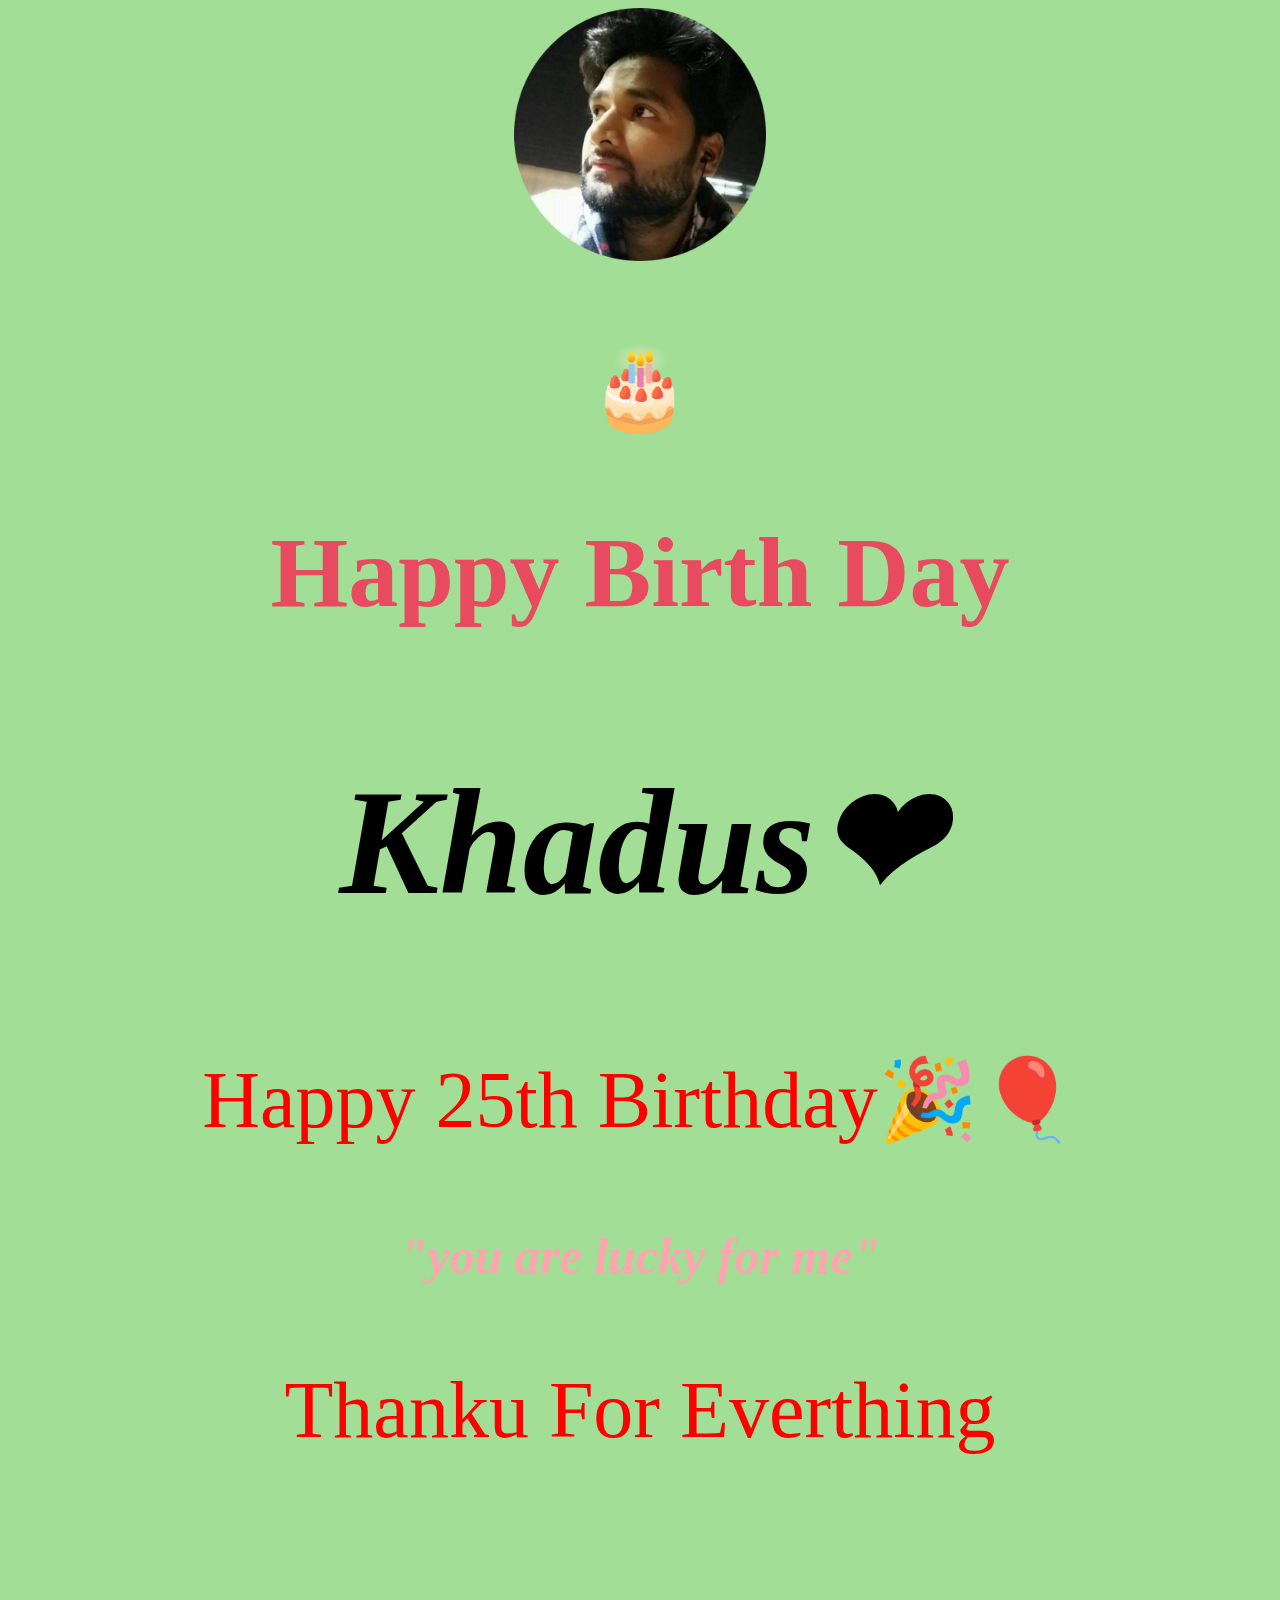
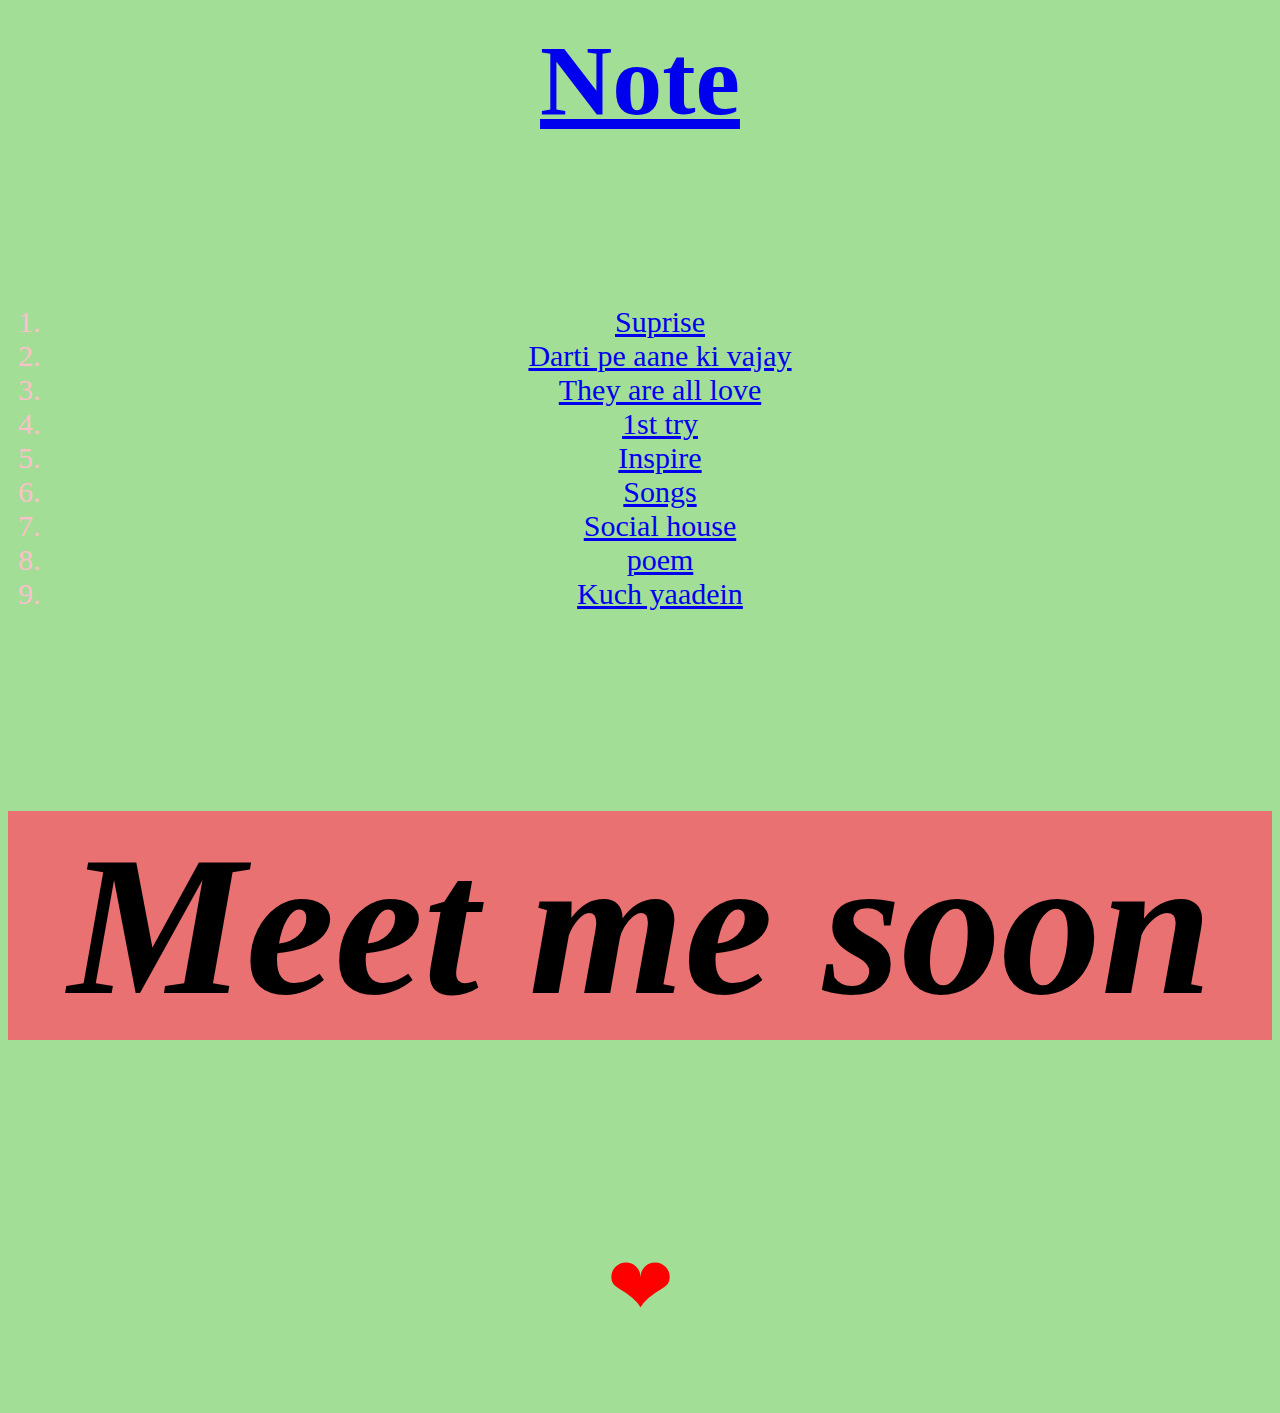
<file: index.html>
<!DOCTYPE html>
<html lang="en" dir="ltr">
  <head>
    <meta charset="utf-8">
    <title>Abhay Singh❤</title>
    <link rel="stylesheet" href="styles.css">
  </head>
  <body>
  <img  src="ig/k.png" alt="ap" class="center">



    <p>🎂</p>
    <h1>Happy Birth Day</h1>
    <h2>Khadus❤</h2>
    <p>Happy 25th Birthday🎉🎈</p>
    <h4>"you are lucky for me"</h4>
    <p>Thanku For Everthing</p>
<h5><a href="note.html">Note</a></h5>



    <ol>
      <li><a href="https://drive.google.com/file/d/1yJzAX8EAtUz9r-bhZ1sQZRqP3d-hQwjW/view?usp=sharing">Suprise</a></li>
<li><a href="https://scontent.fccu11-1.fna.fbcdn.net/v/t31.0-8/22459184_2000858716817556_5471782459600138977_o.jpg?_nc_cat=107&_nc_sid=8bfeb9&_nc_ohc=v22eANTxSGMAX8GKdzM&_nc_oc=AQnCPWoAW5YzmYSpV16PG6KtRXyKcwD-oBnNfHNF-_zrg7AqU6JIb8463B6bTzuYvzawZCEqrKLaYlFRN6lzSfEI&_nc_ht=scontent.fccu11-1.fna&oh=b2759b75ce0c76ad188bd8bd84c3d105&oe=5F4975E6">Darti pe aane ki vajay</a></li>
<li><a href="https://scontent.fccu11-1.fna.fbcdn.net/v/t1.0-9/55487321_2312249875678437_470153564333801472_o.jpg?_nc_cat=106&_nc_sid=19026a&_nc_ohc=1BkITiJO5UkAX_19cdW&_nc_ht=scontent.fccu11-1.fna&oh=73446bd43137730f4fd9b9d19b914655&oe=5F4AA3F3">They are all love</a></li>
<li><a href="https://drive.google.com/file/d/12EY0MiCF0QEV1AFzVI3iOzSWVvU8Ei0S/view?usp=sharing">1st try</a></li>
<li><a href="https://drive.google.com/file/d/1siiuKwK2uSbMDB0C1wfRzarkPeHkxAWE/view?usp=sharing">Inspire</a></li>
<li><a href="song.html">Songs</a>
<li><a href="https://youtu.be/VEwGzsNg0Ug">Social house</a></li>
<li><a href="https://youtu.be/2y2pfBhHaVc">poem</a></li>                      </li>
<li><a href="pic.html">Kuch yaadein</a></li>
    </ol>



<h3>Meet me soon</h3>
<p>❤</p>
  </body>
</html>
</file>
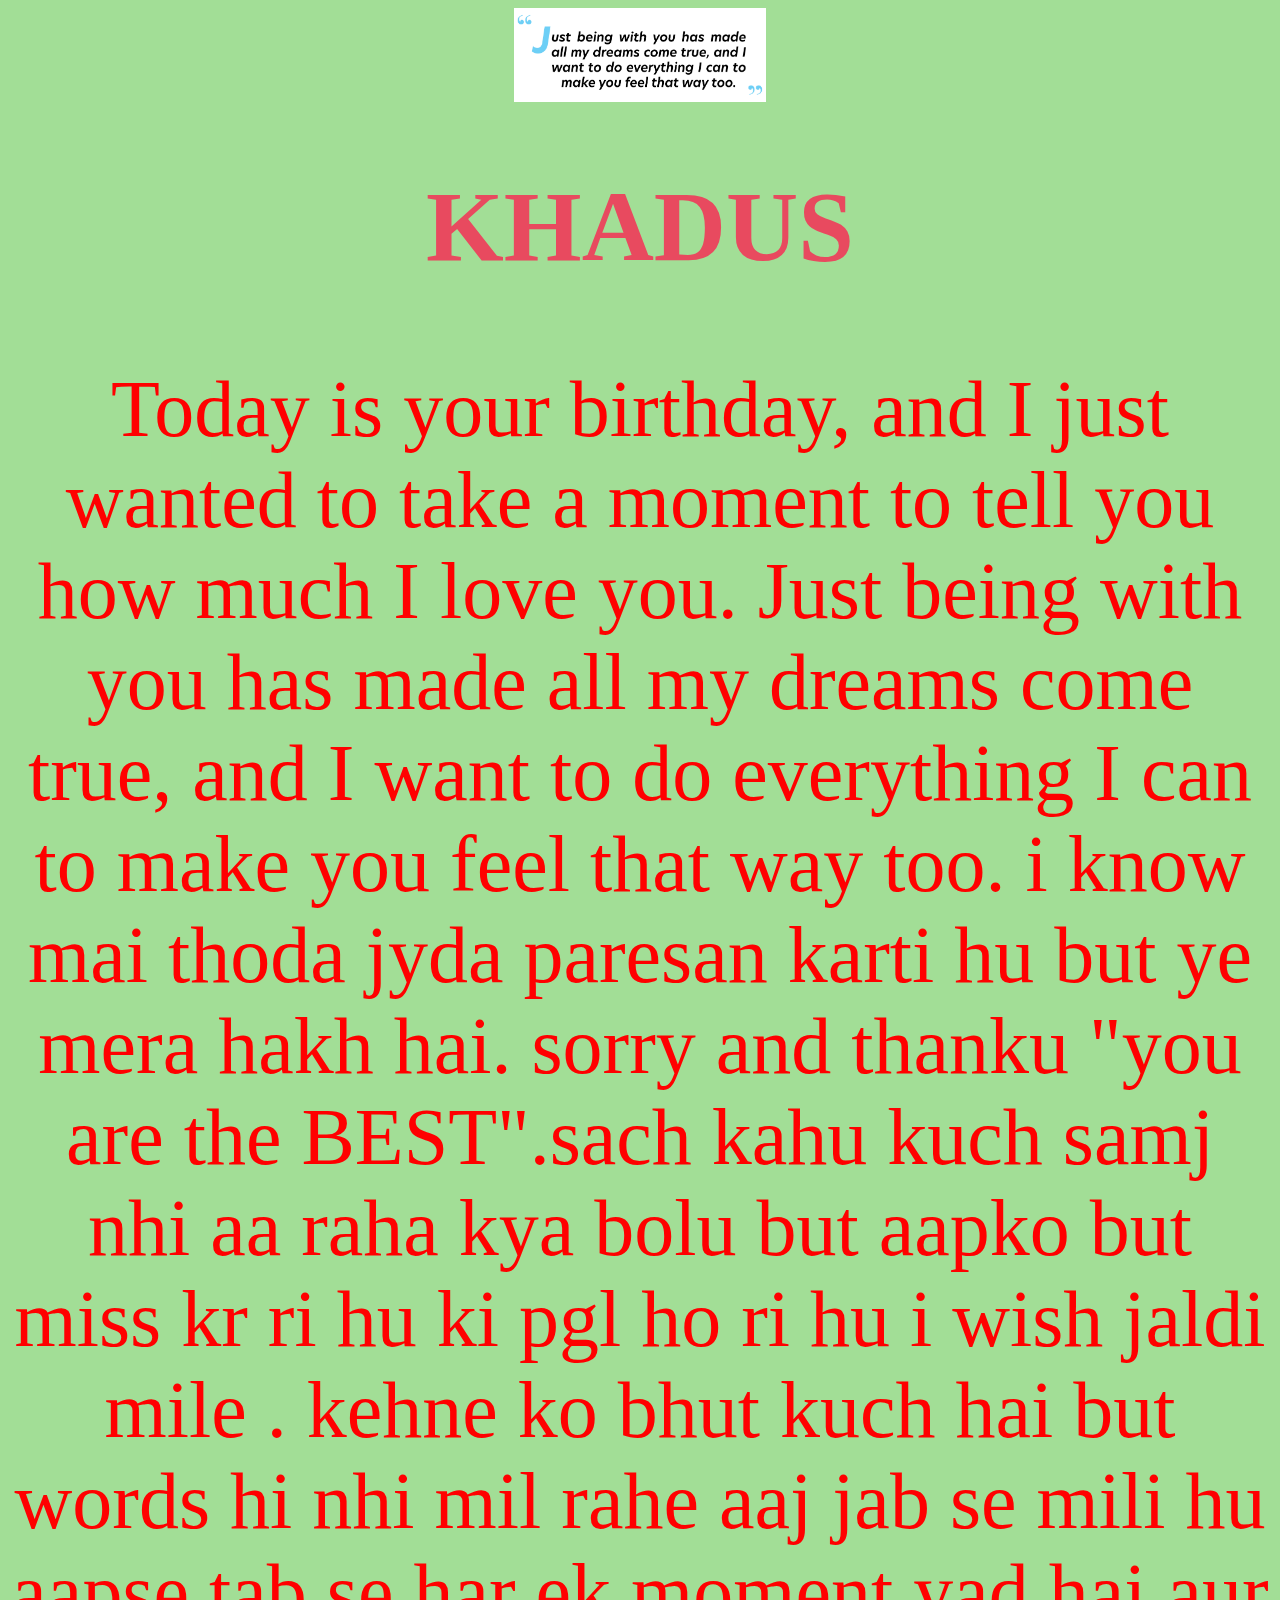
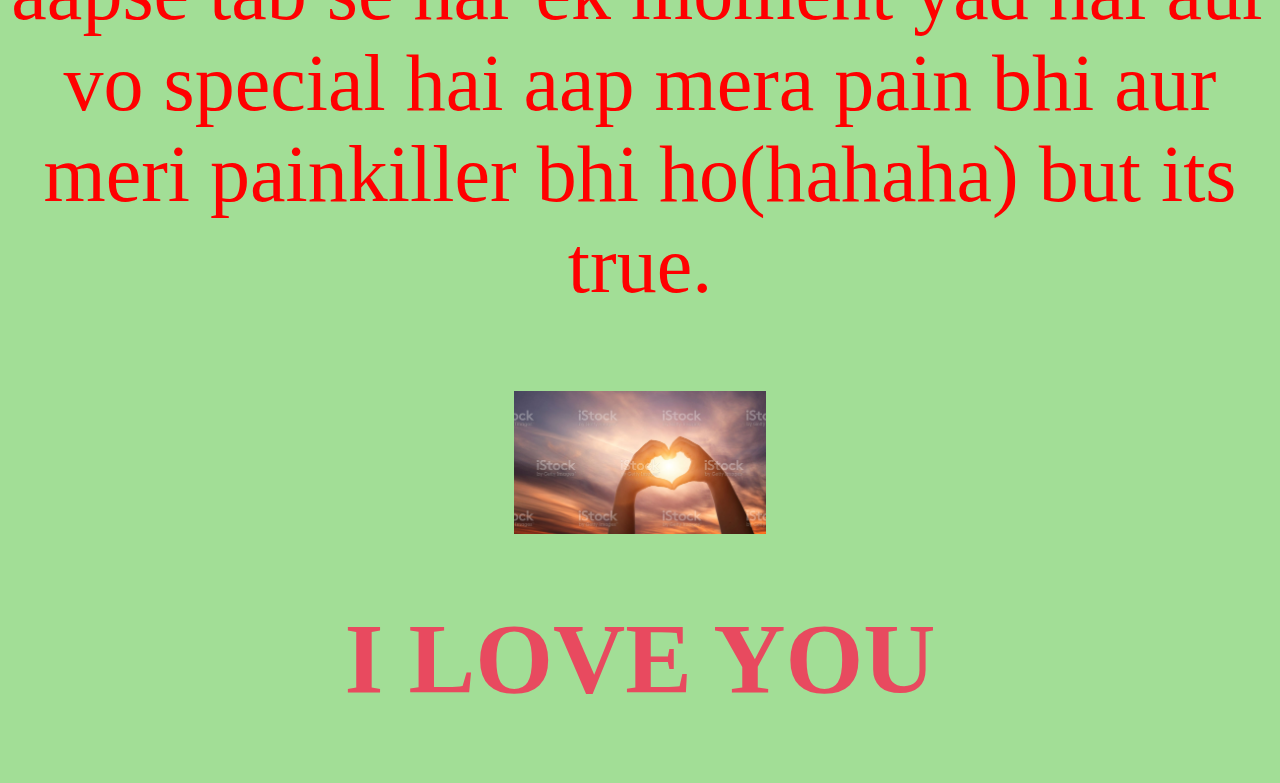
<file: note.html>
<!DOCTYPE html>
<html lang="en" dir="ltr">
  <head>
    <meta charset="utf-8">
    <title>note</title>
    <link rel="stylesheet" href="styles.css">
  </head>
  <body>
    <img src="ig/na.jpg" alt="Note"class="center">
    <h1>KHADUS</h1>
    <p>

Today is your birthday, and I just wanted to take a moment to tell you how much I love you. Just being with you has made all my dreams come true, and I want to do everything I can to make you feel that way too.
i know mai thoda jyda paresan karti hu but ye mera hakh hai. sorry and thanku "you are the BEST".sach kahu kuch samj nhi aa raha kya bolu but aapko but miss kr ri hu ki pgl ho ri hu i wish jaldi mile .
kehne ko bhut kuch hai but words hi nhi mil rahe aaj jab se mili hu aapse tab se har ek moment yad hai aur vo special hai aap mera pain bhi aur meri painkiller bhi ho(hahaha) but its true.
</p>
<img src="ig/love.jpg" alt="love"class="center">
<h1>I LOVE YOU</h1>

  </body>
</html>
</file>
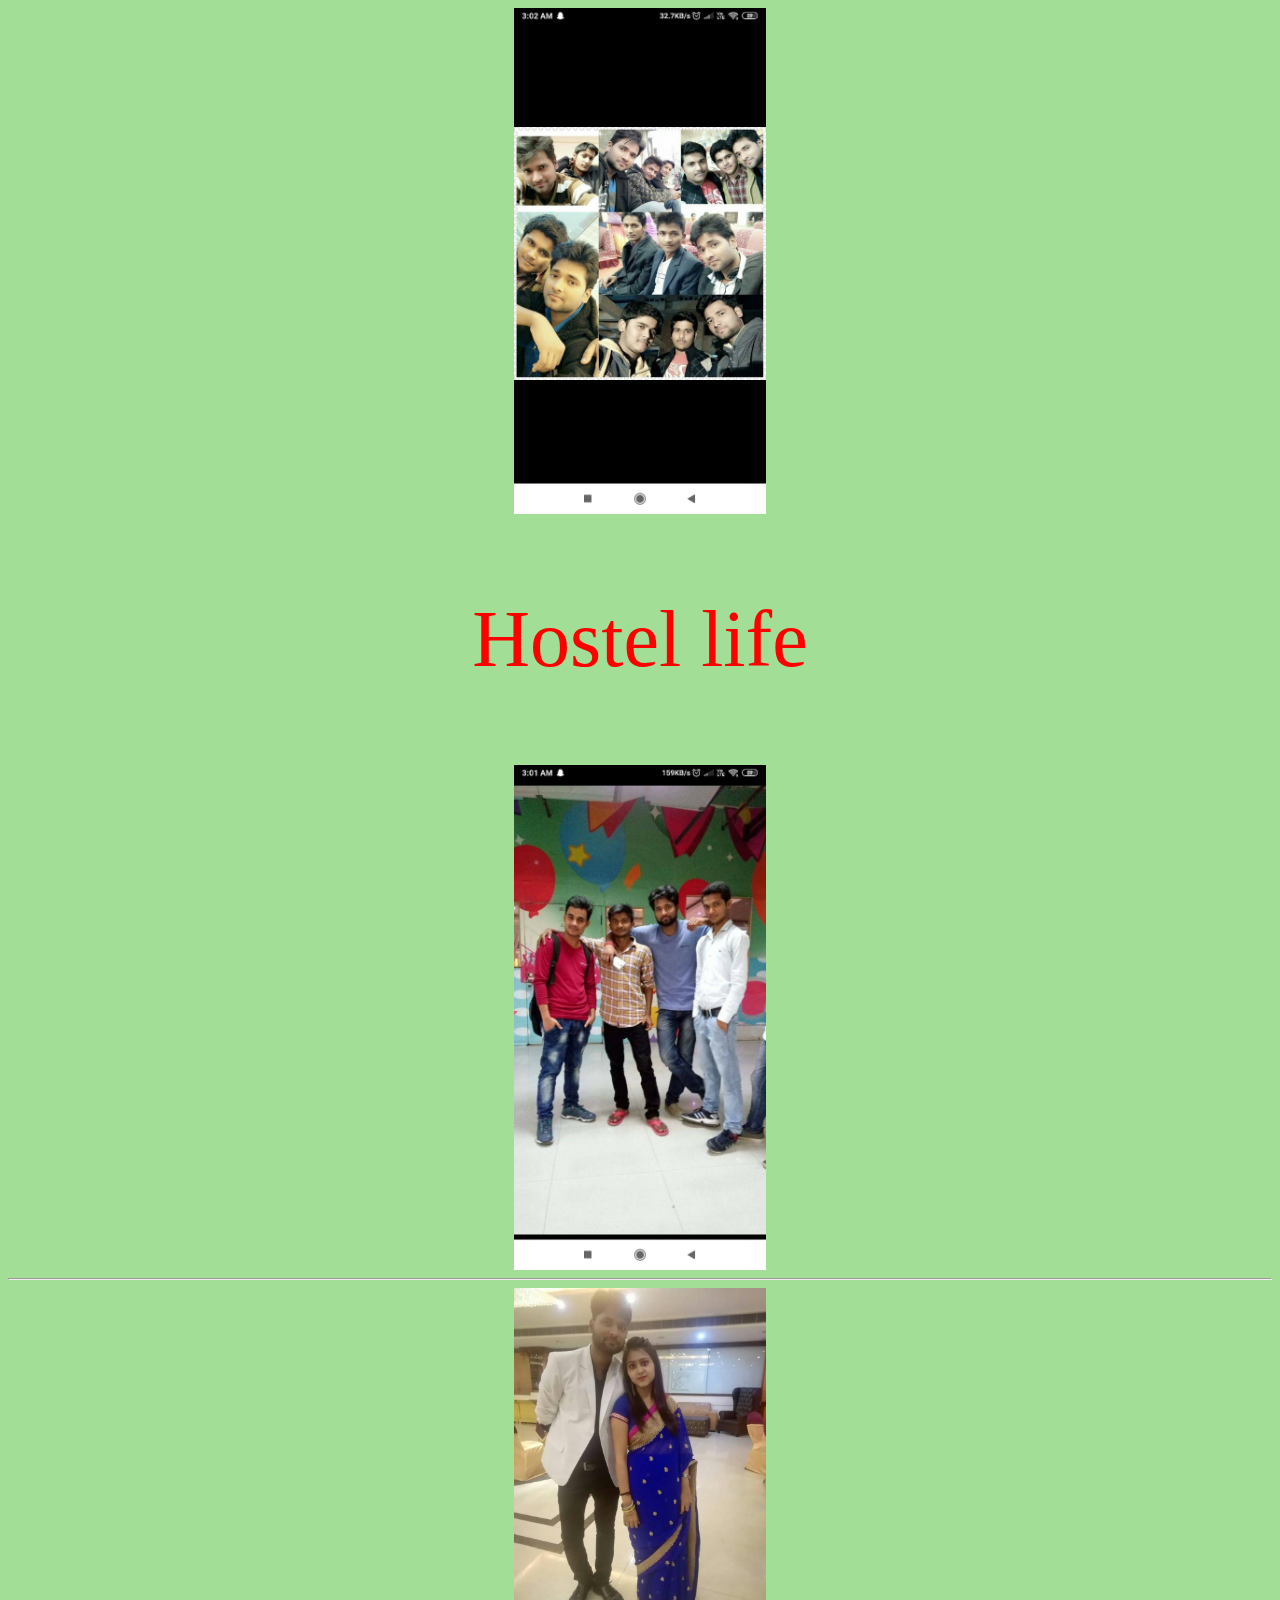
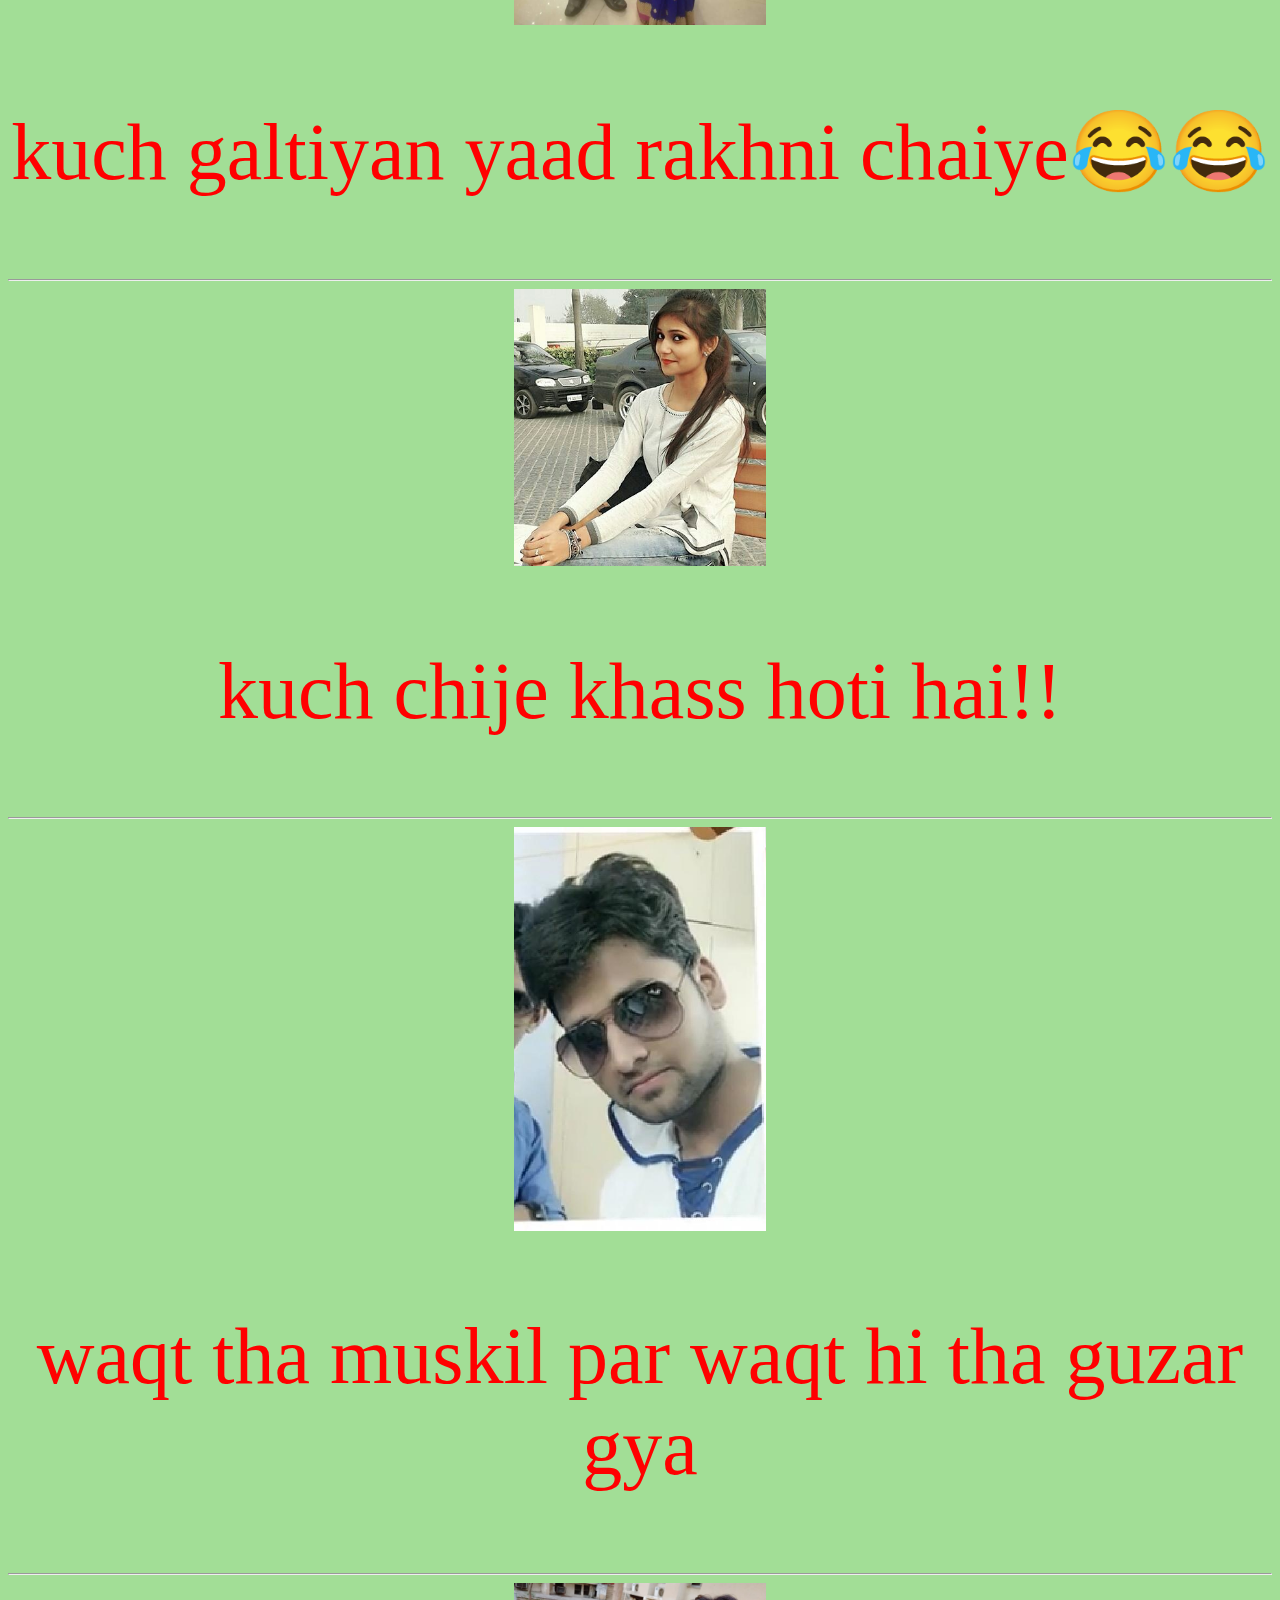
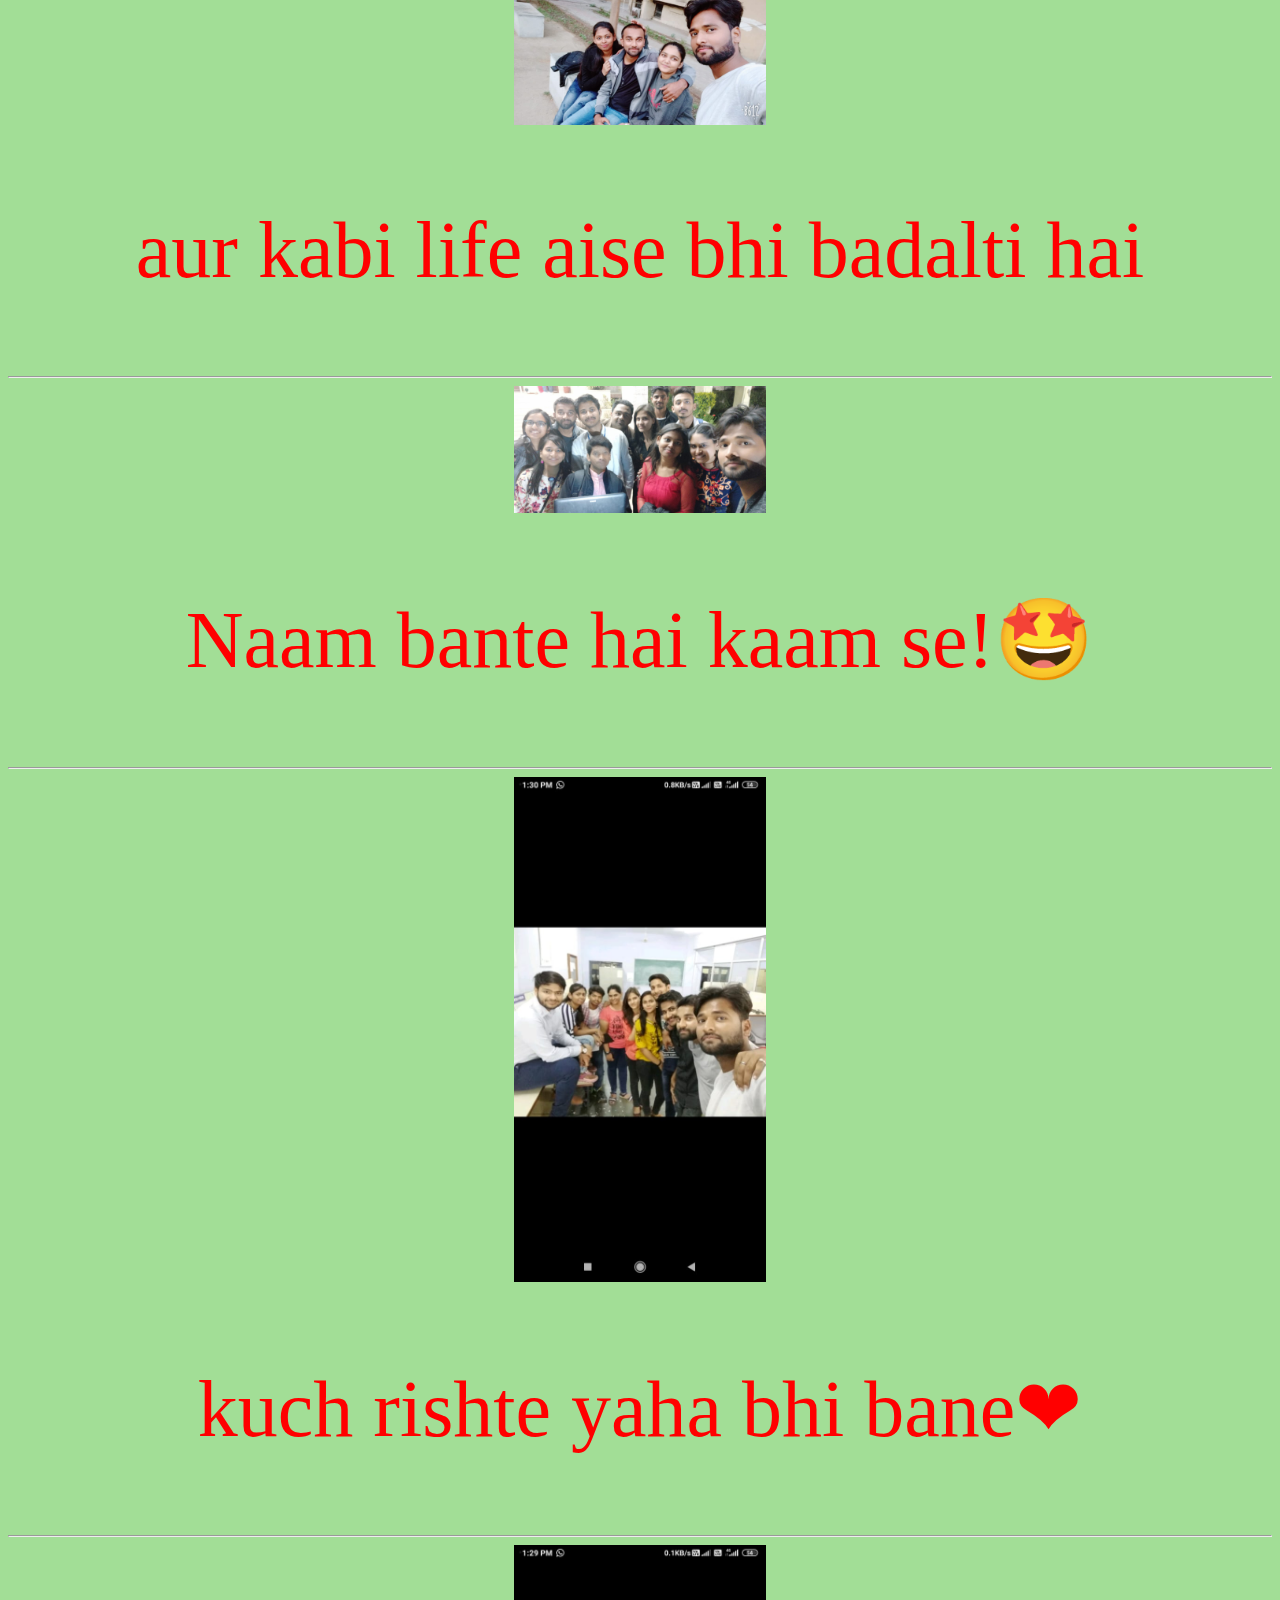
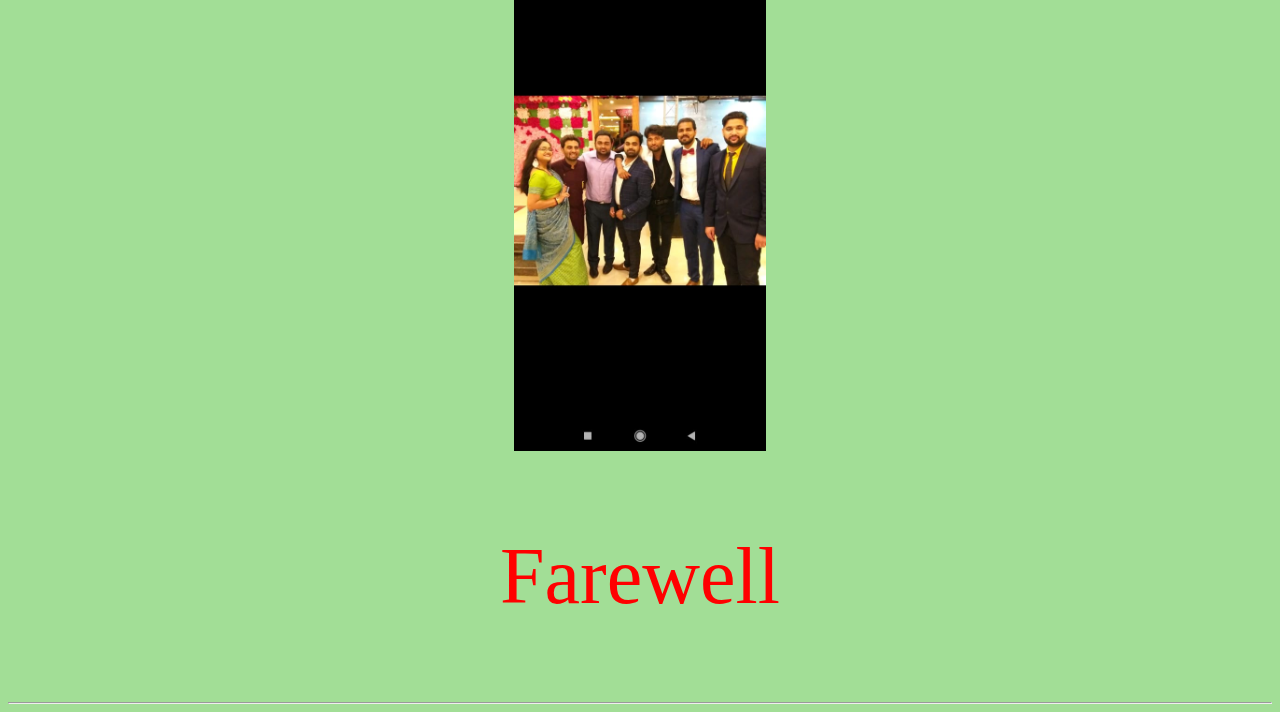
<file: pic.html>
<!DOCTYPE html>
<html lang="en" dir="ltr">
  <head>
    <meta charset="utf-8">
    <title>pic</title>
    <link rel="stylesheet" href="styles.css">

  </head>
  <body>
    <img src="ig/ha.jpeg" alt=""class="center">
    <p>Hostel life</p>
    <img src="ig/ha1.jpeg" alt=""class="center">
    <hr>
    <img src="ig/gee.jpg" alt=""class="center">
    <p>kuch galtiyan yaad rakhni chaiye😂😂</p>
    <hr>
    <img src="ig/shi.jpeg" alt=""class="center">
    <p>kuch chije khass hoti hai!!</p>
    <hr>
    <img src="ig/2.jpeg" alt=""class="center">
    <p>waqt tha muskil par waqt hi tha guzar gya</p>
<hr>
    <img src="ig/in.jpeg" alt=""class="center">
    <p>aur kabi life aise bhi badalti hai</p>
<hr>
    <img src="ig/d.jpeg" alt=""class="center">

    <p>Naam bante hai kaam se!🤩</p>
<hr>
    <img src="ig/f1.jpeg" alt=""class="center">
    <p>kuch rishte yaha bhi bane❤</p>
<hr>
    <img src="ig/f2.jpeg" alt=""class="center">
    <p>Farewell</p>
    <hr>
  </body>
</html>
</file>
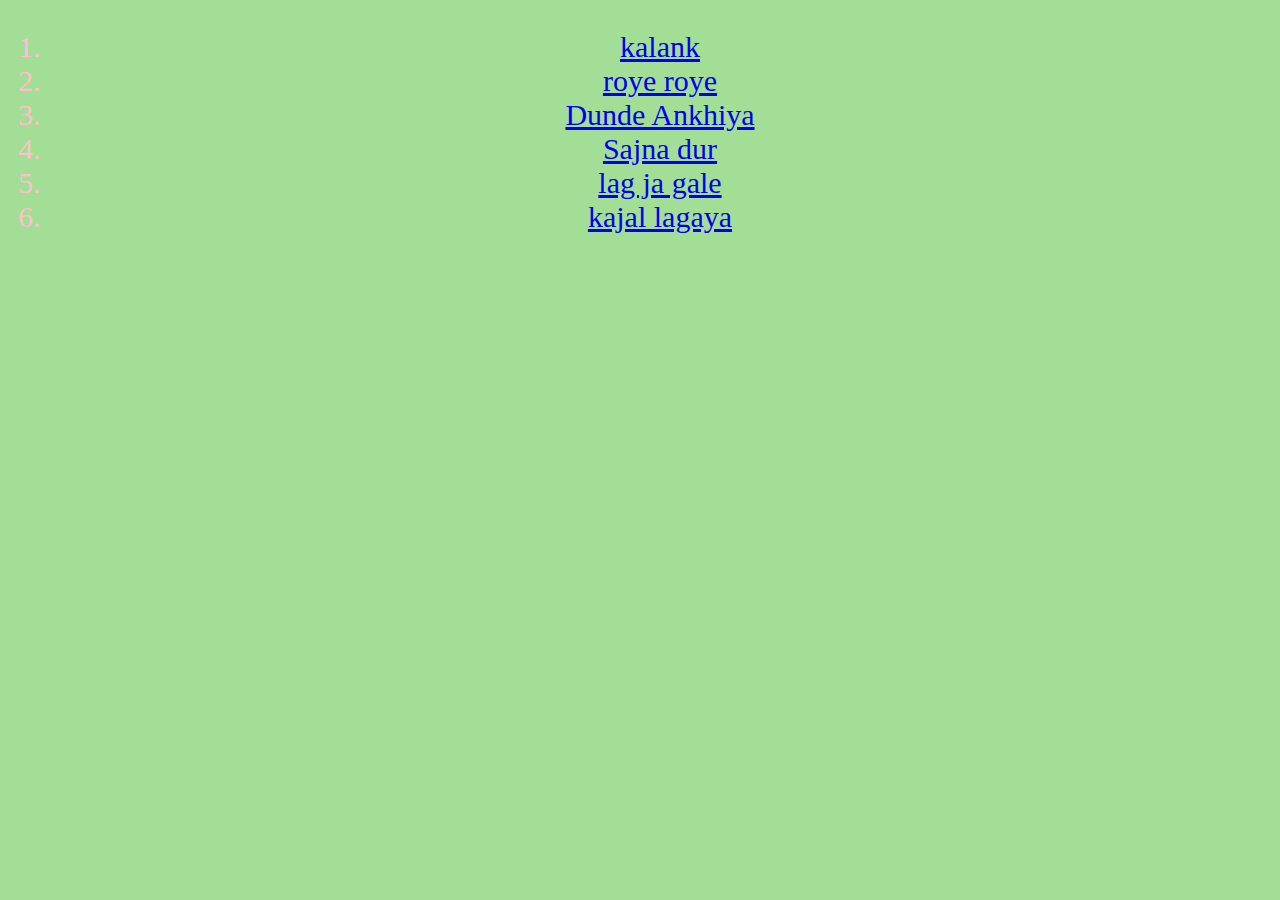
<file: song.html>
<!DOCTYPE html>
<html lang="en" dir="ltr">
  <head>
    <meta charset="utf-8">
    <title>Songs</title>
    <link rel="stylesheet" href="styles.css">
  </head>
  <body>
    <ol>
      <li><a href="https://www.youtube.com/watch?v=b4hrUSBP4nc">kalank</a></li>
      <li><a href="https://www.youtube.com/watch?v=S33PzzeozpU">roye roye</a></li>
      <li><a href="https://www.youtube.com/watch?v=8WGJV2N08eQ">Dunde Ankhiya</a></li>
<li><a href="https://www.youtube.com/watch?v=OHRk4Wp6M-0">Sajna dur</a></li>
<li><a  href="https://www.youtube.com/watch?v=TFr6G5zveS8">lag ja gale</a></li>
<li><a href="https://www.youtube.com/watch?v=1lyJyjSezC8">kajal lagaya</a></li>
    </ol>

  </body>
</html>
</file>
<file: styles.css>
body{
  background: #a2de96;

}
h1{
  color: #e84a5f;
  font-size: 100px;
  text-align: center;
}
h2{
  text-align: center;
  font-style: italic;
  font-size: 150px;
}



h3{
  text-align: center;
  font-size: 200px;
  font-style: oblique;
  background-color: #e97171;
}
.center{
  display: block;
  margin-left: auto;
  margin-right: auto;
  width: 20%;
  height: 50%;
}
p{
  text-align: center;
  font-size: 80px;
  color: red;
}
img{
  text-align: center;
height: 200px;
width: 200px;

}
.ap{
  align-items: center;
}

ol{
  text-align: center;
  font-size: 30px;
  color: pink;

}
h4{
  text-align: center;
  font-size: 50px;
  font-style: oblique;
  color: #ffa5b0;
}
h5{
  text-align: center;
  font-size: 100px;
 color : red;

}
.p{
  background-color: black;
}
</file>
